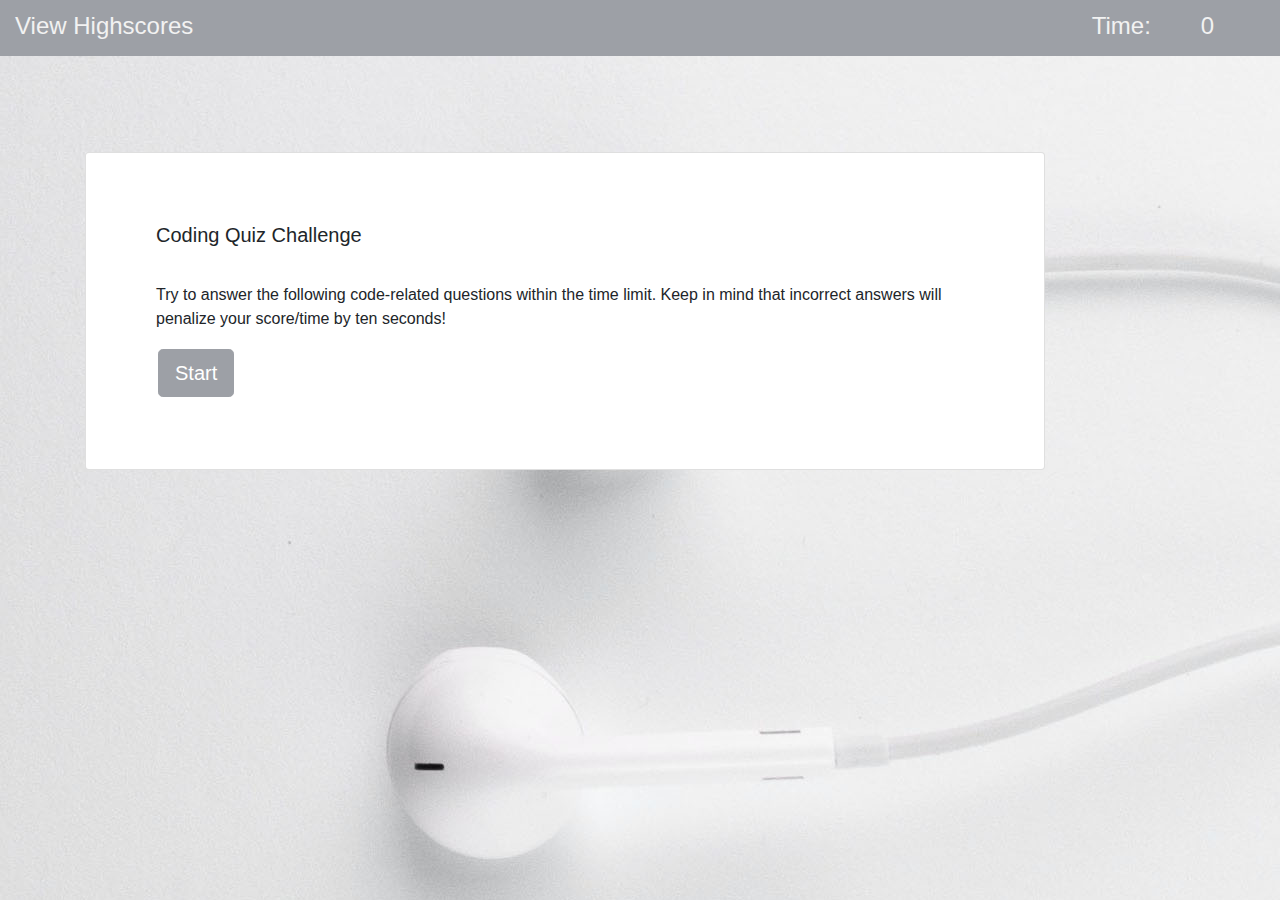
<file: index.html>
<!DOCTYPE html>
<html lang="en">
<head>
    <meta charset="UTF-8">
    <meta name="viewport" content="width=device-width, initial-scale=1.0">
    <link rel="stylesheet" href="./Assets/style.css" />
    <link rel="stylesheet" href="https://stackpath.bootstrapcdn.com/bootstrap/4.5.2/css/bootstrap.min.css" integrity="sha384-JcKb8q3iqJ61gNV9KGb8thSsNjpSL0n8PARn9HuZOnIxN0hoP+VmmDGMN5t9UJ0Z" crossorigin="anonymous">
    <title>Code Quiz</title>
</head>
<body>

    <div class="row menu">
        <div class="col-md-4 HS" id="highscores"> 
            <h4><a href="./Assets/highscore.html">View Highscores</a></h4>
        </div>  
        <div class="col-md"></div>  
        <div class="col-md-1" >
            <h4 id="time">Time: </h4>
        </div>
        <div class="col-md-1" >
            <h4 id="timer">0</h4>
        </div>     
    </div>
<br>
<br>
<div class="container mt-5" id="welcome">
    <div class="row">
        <div class="col">
            <div class="card" style="width: 60rem;">
                <div class="card-body">
                <h5 class="card-title">Coding Quiz Challenge</h5>
                <br>
                <p>
                    Try to answer the following code-related questions within the time
                    limit. Keep in mind that incorrect answers will penalize your
                    score/time by ten seconds!
                </p>
                <button type="button" class="btn btn-lg btn-primary" id="start">Start</button>
                </div>
            </div>
        </div>
    </div>
</div>

<div class="container" id="quiz"> 
    <div class="row">
        <div class="col">
            <div class="card" style="width: 60rem;">
                <div class="card-body">
                    <h5 class="card-title quiz">Quiz title</h5>
                    <ol>
                        <li class="card-text choices"><button type="button" class="btn btn-success">Success</button></li>
                        <li class="card-text choices"><button type="button" class="btn btn-success">Success</button></li>
                        <li class="card-text choices"><button type="button" class="btn btn-success">Success</button></li>
                        <li class="card-text choices"><button type="button" class="btn btn-success">Success</button></li>
                    </ol>
                </div>
            </div>
        </div>
    </div>
</div>

<div id="underline" class="underline hide"></div>
<div id="comment" class="comment hide"></div>

<div class="container" id="end">
    <div class="row">
        <div class="col">
            <div class="card" style="width: 60rem;">
                <div class="card-body">
                <h5 class="card-title">All done!</h5>
                <br>
                <p>
                    Your final score is <span id="finalscore"></span>
                </p>
                <p>
                    Enter your initials:  
                    <input type="text" name="initials" id="initials" placeholder="" />
                </p>
                <button type="button" class="btn btn-primary btn-lg" id="submit">Submit</button>
                </div>
            </div>
        </div>
    </div>
</div>

<script src="./Assets/script.js"></script>
</body>
</html>
</file>
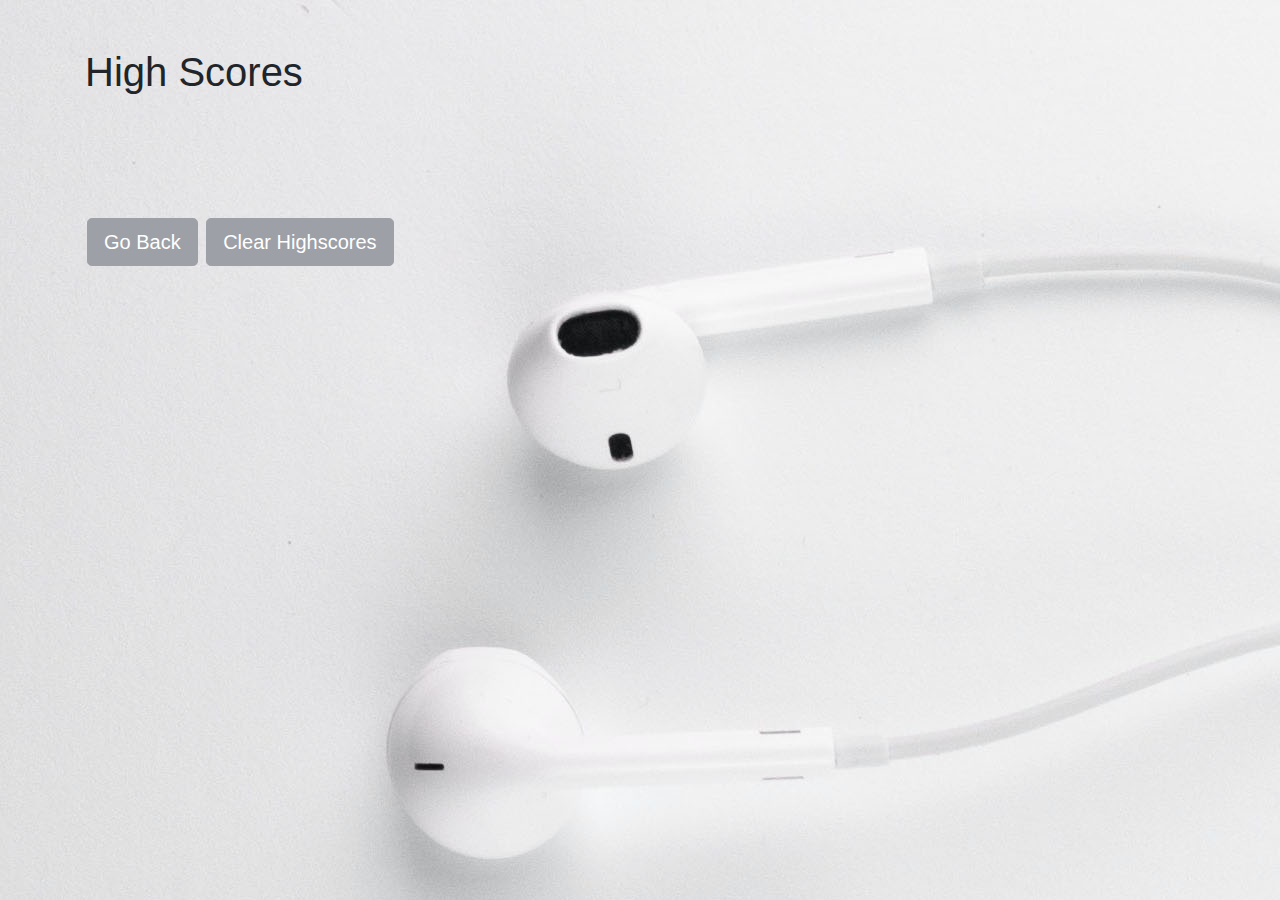
<file: Assets/highscore.html>
<!DOCTYPE html>
<html lang="en">
<head>
    <meta charset="UTF-8">
    <meta name="viewport" content="width=device-width, initial-scale=1.0">
    <link rel="stylesheet" href="style.css" />
    <link rel="stylesheet" href="https://stackpath.bootstrapcdn.com/bootstrap/4.5.2/css/bootstrap.min.css" integrity="sha384-JcKb8q3iqJ61gNV9KGb8thSsNjpSL0n8PARn9HuZOnIxN0hoP+VmmDGMN5t9UJ0Z" crossorigin="anonymous">
    <title>High Scores</title>
</head>
<body>
    <div class="container mt-5">
    <h1>High Scores</h1>
    <br>
    <br>
    <ol id="highscores"></ol>
    <br>
    <br>
    <button type="button" class="btn btn-primary btn-lg" id="goBack">Go Back</button>
    <button type="button" class="btn btn-primary btn-lg" id="clear">Clear Highscores</button>
    </div>      

    <script src="scores.js"></script>
</body>
</html>
</file>
<file: Assets/style.css>
*, *::before, *::after {
    box-sizing: border-box;
    font-family: 'Lucida Sans', 'Lucida Sans Regular', 'Lucida Grande', 'Lucida Sans Unicode', Geneva, Verdana, sans-serif;
}

head {
    background-color: #9da0a6;

}

.menu {
    background-color: #9da0a6;
    padding-top: 12px;
    padding-bottom: 7px;
}

.HS a {
    color: #f2f2f2;
    text-decoration: none;
    padding-left: 15px;
}

.HS a:hover {
    color: #e2e2e2;
    text-decoration: none;
}

#time {
    color: #f2f2f2;
}

#timer {
    color: #f2f2f2;
}

body {
    background-image: url("./background.jpg")
}

.card {
    padding: 50px;
    max-width: 100%;
    /* background-color: #f5e6cb !important; */

}

/* hide quiz in default */
#quiz {
    display: none;
    
}

#start {
    background-color: #9da0a6;
    border-color: #9da0a6;
}

.btn {
    margin: 2px;
    background-color: #9da0a6 !important;
    border-color: #9da0a6 !important;

}

.btn:hover {
    box-shadow: 0 0 0 .2rem rgba(91, 194, 194, 0.5);
}

#comment {
    justify-content: center;
    align-items: center;
    color: gray;
    font-style: italic;
    padding-left: 20%;
    padding-top: 10px;
}

/* hide end in default */
#end {
    display: none;
}

/* .answers {
    background-color: transparent !important;
    
} */

/* disable the numbers for the ordered list*/
</file>
